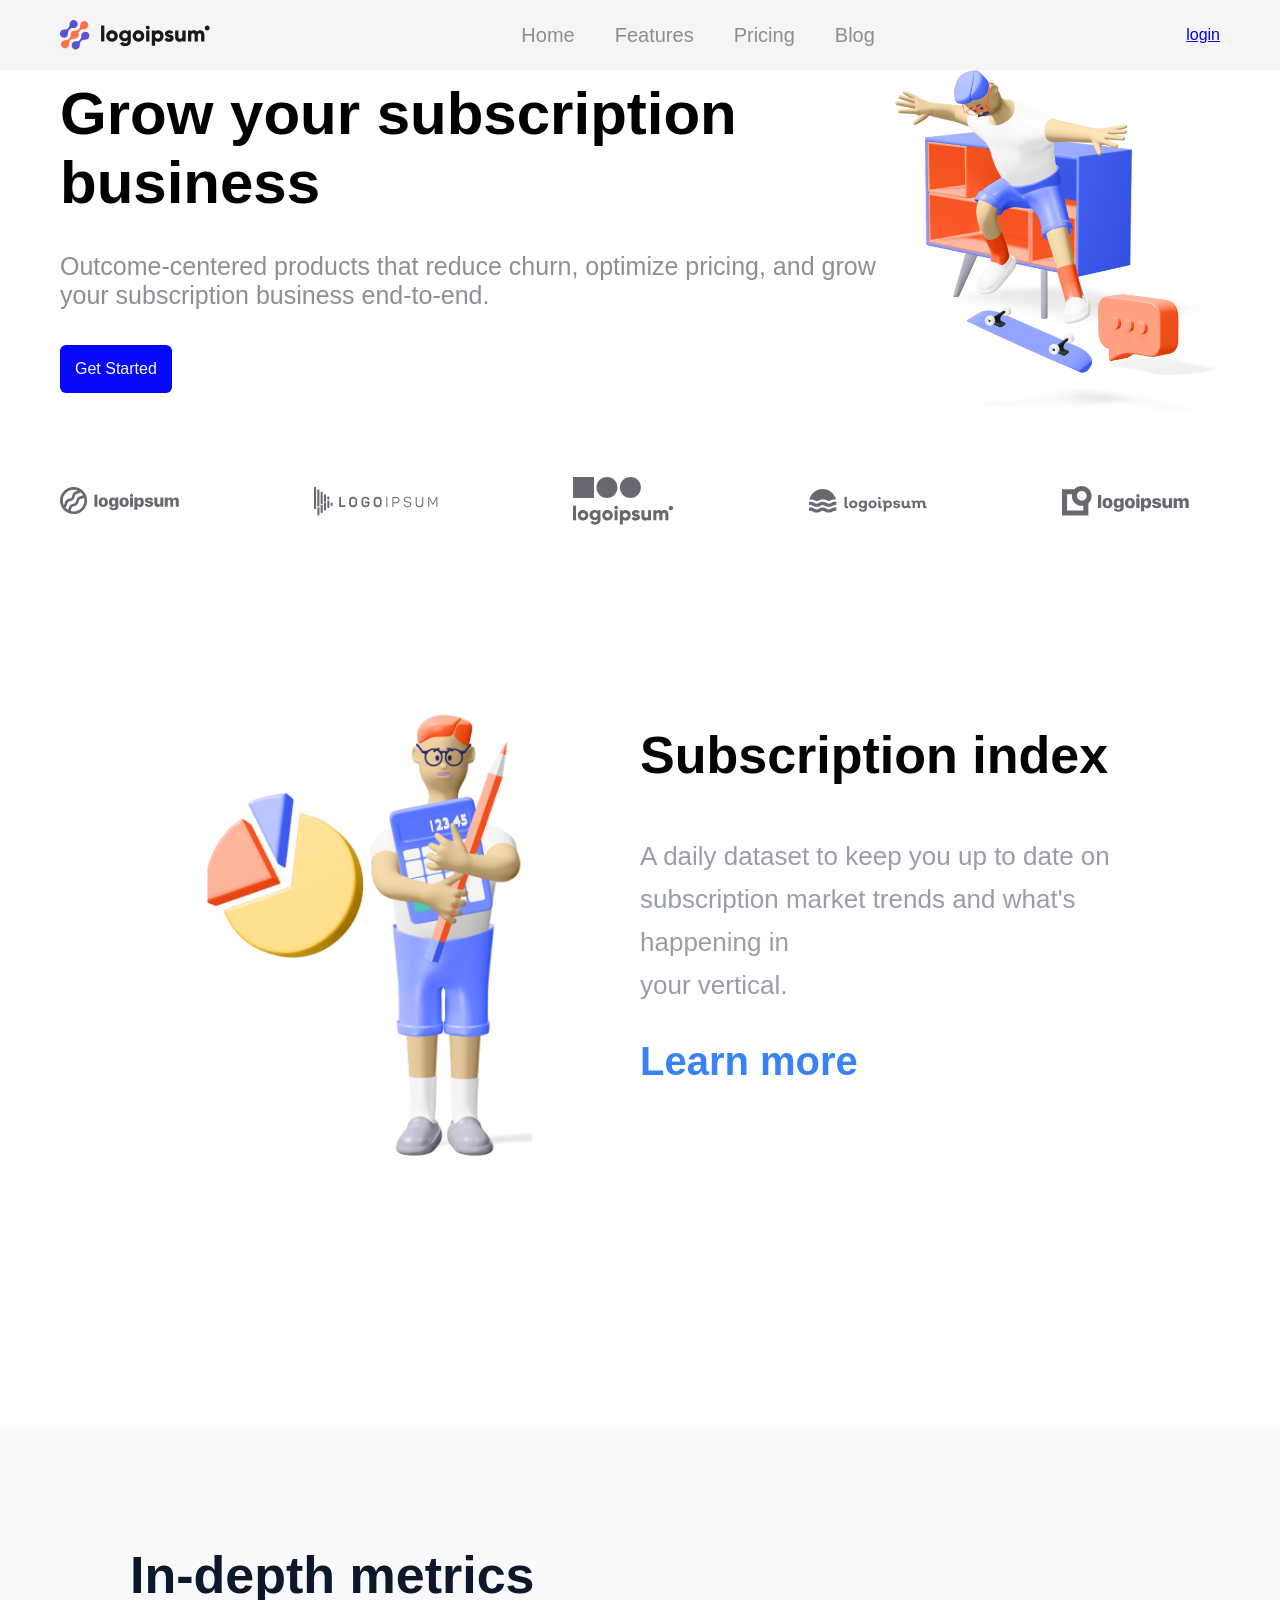
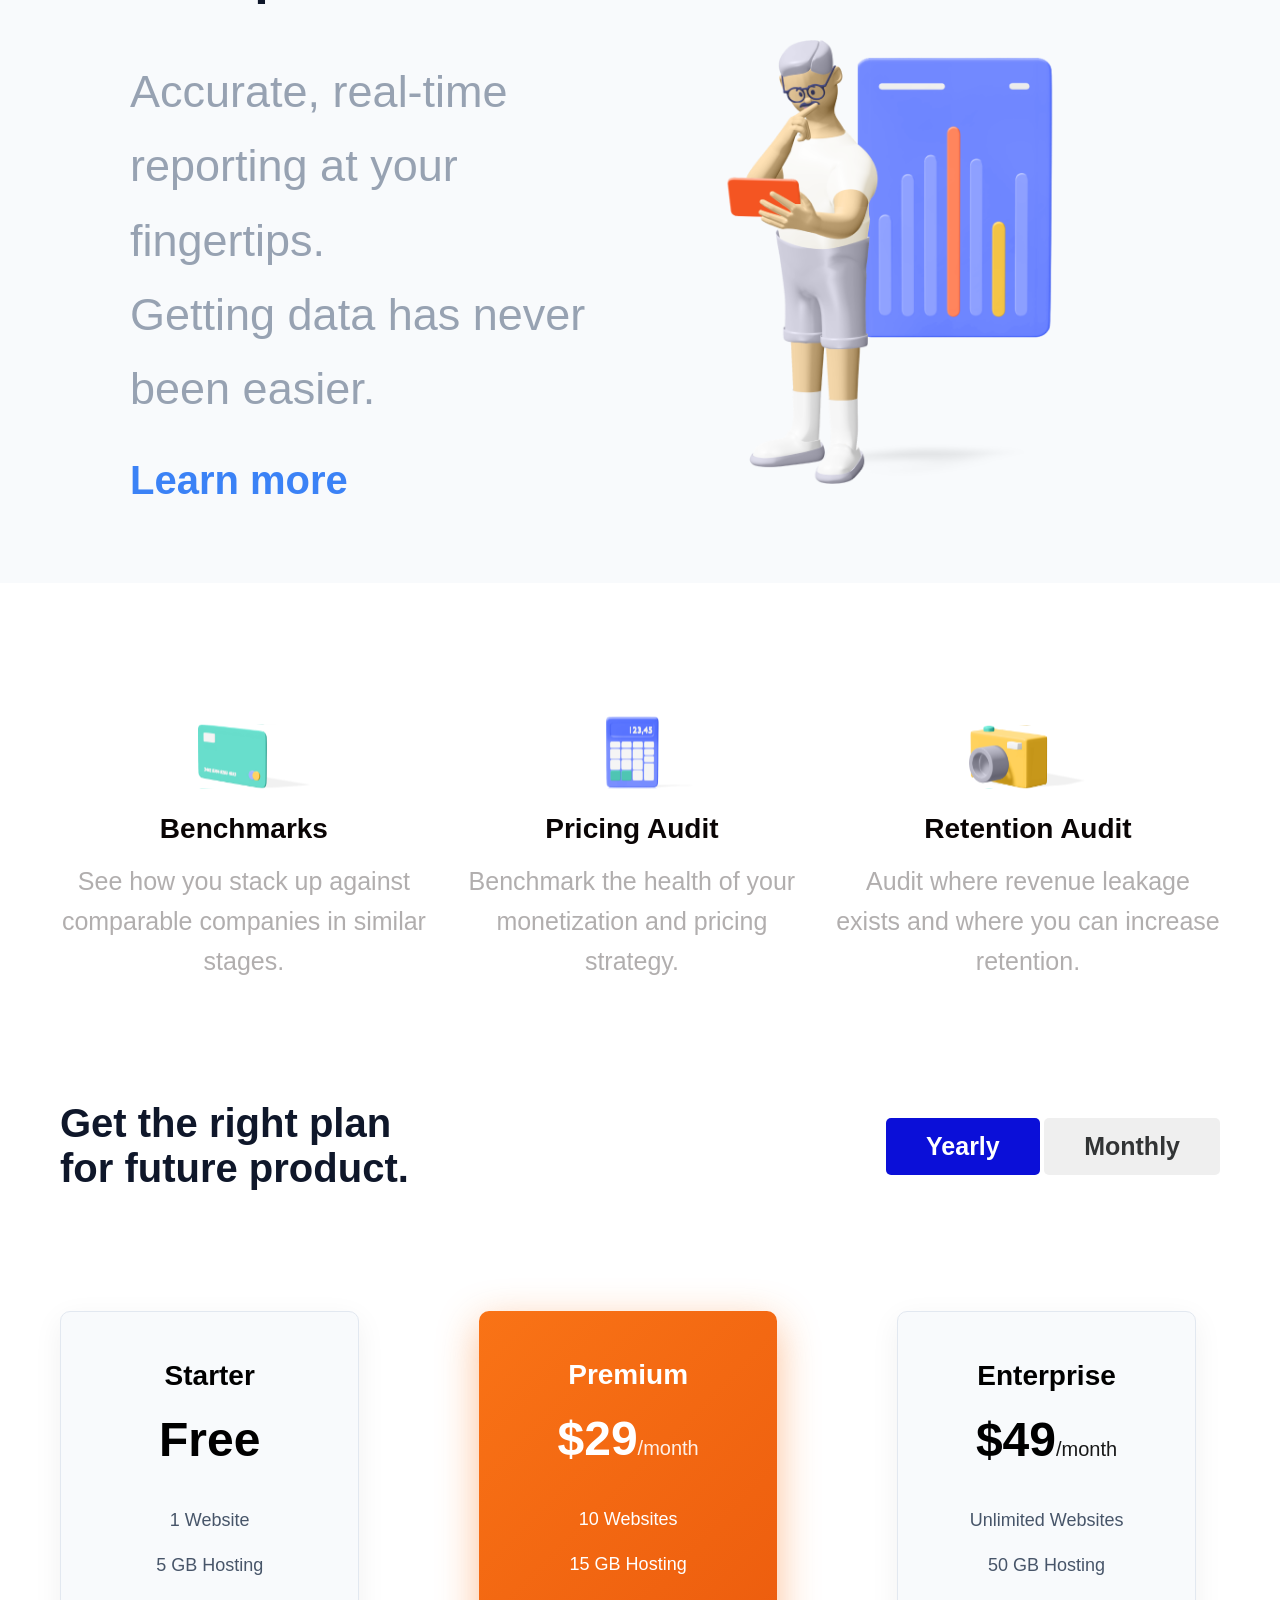
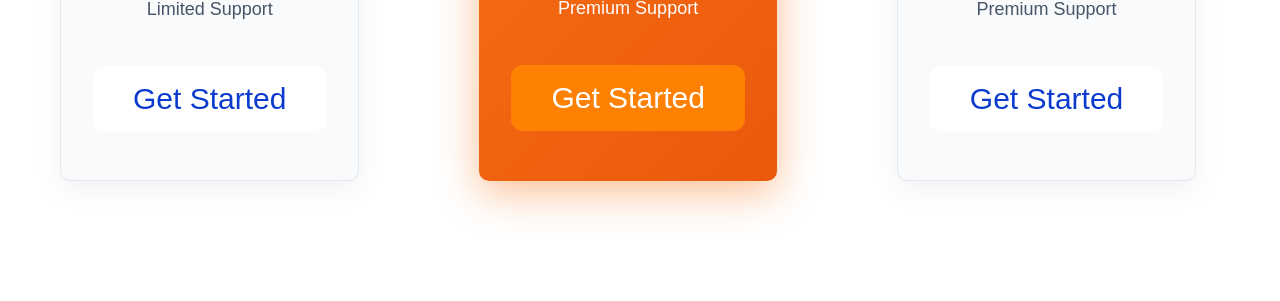
<file: index.html>
<!DOCTYPE html>
<html lang="en">
<head>
<meta charset="UTF-8">
<title>Navbar</title>
<link rel="stylesheet" href="style.css">
</head>
<body>

<header class="header">
  <div class="container">

    <div class="logo">
        <img src="./img/Logo Color.svg" alt="logo">
       
    </div>

    <nav class="nav">
      <a href="#">Home</a>
      <a href="Features.html">Features</a>
      <a href="Pricing.html">Pricing</a>
      <a href="#">Blog</a>
    </nav>
    <a href="login.html" id="authBtn" class="btn-orange">login</a>
  </div>
</header>

<main class="main-content">
  <div class="container">
  <div class="hero">
    <div class="hero_text">
        <h1 class="title">Grow your subscription business</h1>
          <div class="delivery-info">
            <p>Outcome-centered products that reduce churn, optimize pricing, and grow your subscription business end-to-end.</p>
          </div>
          <div class="buttons">
            <button>Get Started</button>
          </div>
    </div>
  <div><img src="./img/Hero 3D.png" alt="Pie" class="Pie"></div>
  </div>
  </div>
</main>
<div class="logos">
  <div class="container">
    <div class="logos-grid">
      <img src="./img/Group.svg" alt="logoipsum" class="logo">
      <img src="./img/Group (1).svg" alt="LOGOIPSUM" class="logo">
      <img src="./img/Group (2).svg" alt="logoipsum" class="logo">
      <img src="./img/Group (3).svg" alt="logoipsum" class="logo">
      <img src="./img/Group (5).svg" alt="logoipsum" class="logo">
      </div>
  </div>
</div>
<section class="subscription-section">
  <div class="container">
    <div class="content">
      <div class="illustration">
        <img src="./img/Content Image 02 (1).png" alt="Pie chart" class="pie-chart">
      <div class="text-content1">
        <h2>Subscription index</h2>
        <p>A daily dataset to keep you up to date on<br>subscription market trends and what's happening in<br>your vertical.</p>
        <a href="#" class="learn-more">Learn more</a>
      </div>

      </div>
    </div>
  </div>
</section>
<section class="metrics-section">
  <div class="container">
    <div class="content">
      <div class="text-content">
        <h2>In-depth metrics</h2>
        <p>Accurate, real-time reporting at your fingertips.<br>Getting data has never been easier.</p>
        <a href="#" class="learn-more">Learn more</a>
      </div>
      <div class="illustration">
        <img src="./img/Content Image.png" alt="Character with tablet" class="character">
      </div>
    </div>
  </div>
</section>
<section class="features-section">
  <div class="container">
    <div class="cards">
    
      <div class="card">
        <div class="icon-wrapper green">
          <img src="./img/Icon 001.svg" alt="Benchmarks icon" class="card-icon">
        </div>
        <h3>Benchmarks</h3>
        <p>See how you stack up against comparable companies in similar stages.</p>
      </div>

      <div class="card">
        <div class="icon-wrapper blue">
          <img src="./img/Icon 002.svg" alt="Pricing icon" class="card-icon">
        </div>
        <h3>Pricing Audit</h3>
        <p>Benchmark the health of your monetization and pricing strategy.</p>
      </div>

      <div class="card">
        <div class="icon-wrapper orange">
        <img src="./img/Icon 003.svg" alt="Retention icon" class="card-icon">
        </div>
        <h3>Retention Audit</h3>
        <p>Audit where revenue leakage exists and where you can increase retention.</p>
      </div>
    </div>
  </div>
</section>
<section class="pricing-section">
  <div class="container">
    <h2>Get the right plan<br>for future product.</h2>
    
    <div class="toggle-wrapper">
      <button class="toggle-btn yearly active">Yearly</button>
      <button class="toggle-btn monthly">Monthly</button>
    </div>
  </div>
</section>
<section class="pricing-plans">
  <div class="container">
    <div class="plans-grid">
      <div class="plan-card starter">
        <h3>Starter</h3>
        <div class="price">Free</div>
        <ul class="features">
          <li>1 Website</li>
          <li>5 GB Hosting</li>
          <li>Limited Support</li>
        </ul>
        <a href="#" class="btn">Get Started</a>
      </div>

      <div class="plan-card premium">
        <h3>Premium</h3>
        <div class="price">$29<span>/month</span></div>
        <ul class="features">
          <li>10 Websites</li>
          <li>15 GB Hosting</li>
          <li>Premium Support</li>
        </ul>
        <a href="#" class="btn">Get Started</a>
      </div>
      <div class="plan-card enterprise">
        <h3>Enterprise</h3>
        <div class="price">$49<span>/month</span></div>
        <ul class="features">
          <li>Unlimited Websites</li>
          <li>50 GB Hosting</li>
          <li>Premium Support</li>
        </ul>
        <a href="#" class="btn">Get Started</a>
      </div>
    </div>
  </div>
</section>



<script>
 window.onload = function() {
 renderAuth();
 };

  function renderAuth() {
  const savedName = localStorage.getItem('user_name');
  const authBtn = document.getElementById('authBtn'); 

  if (savedName && authBtn) {     
  authBtn.innerText = savedName;
  authBtn.href = "#"; 
  authBtn.style.background = "#28a745"; 

            
  if (!document.getElementById('logoutBtn')) {
  const logoutBtn = document.createElement('button');
  logoutBtn.id = 'logoutBtn'; 
  logoutBtn.innerText = 'Выход';
                
              
  logoutBtn.style.cssText = `
    margin-left: 15px;
    padding: 10px 15px;
    background-color: #dc3545;
    color: white;
    border: none;
    border-radius: 5px;
    cursor: pointer;
    font-weight: bold;
   `;
                
 logoutBtn.onclick = function() {
 localStorage.removeItem('user_name'); 
 window.location.reload(); 
 };    
authBtn.after(logoutBtn);
   }
 }
}
</script>

</body>
</html>
</file>
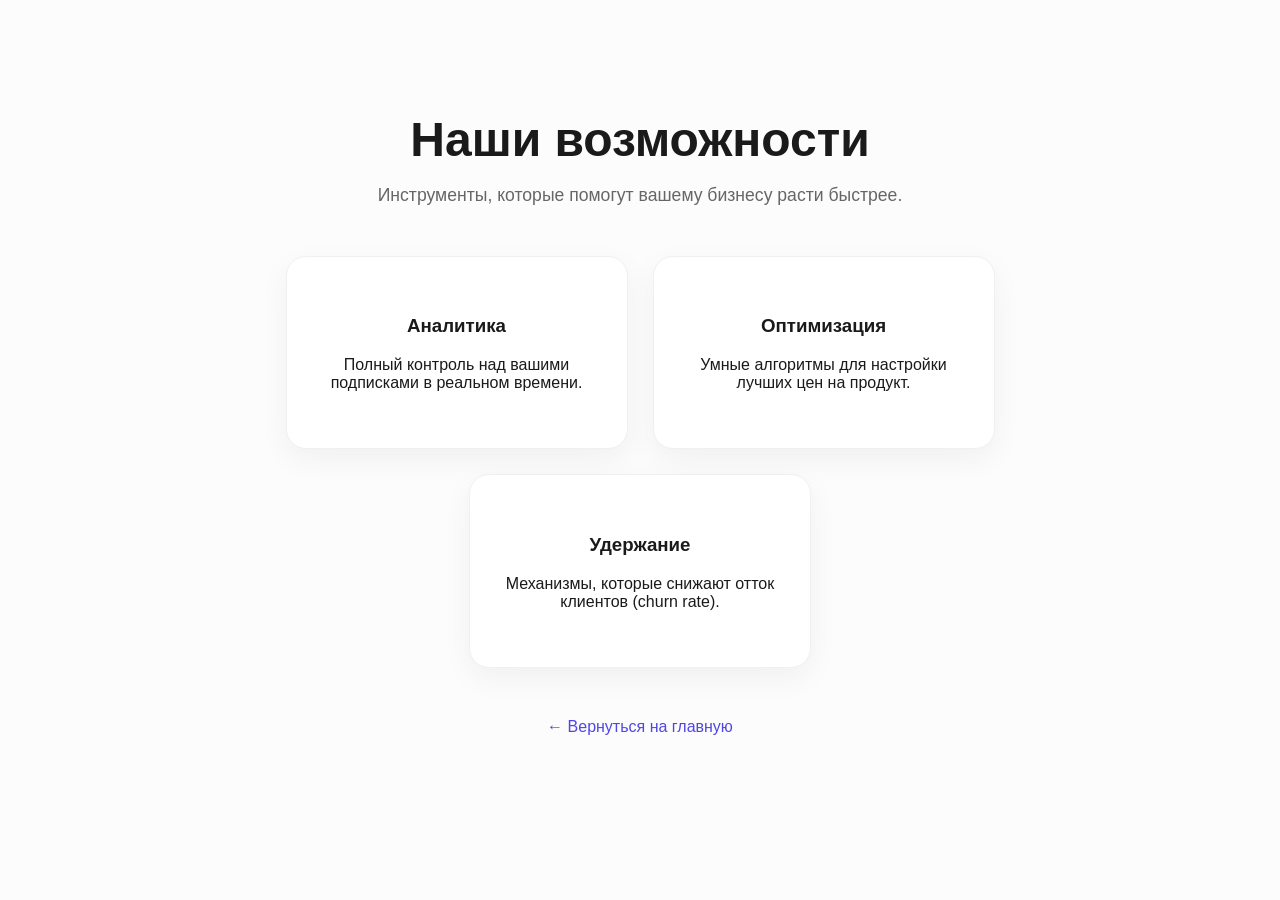
<file: Features.html>
<!DOCTYPE html>
<html lang="ru">
<head>
    <meta charset="UTF-8">
    <title>Features - Logoipsum</title>
    <link rel="stylesheet" href="style2.css">
</head>
<body>
    <div class="container">
        <h1>Наши возможности</h1>
        <p class="subtitle">Инструменты, которые помогут вашему бизнесу расти быстрее.</p>
        <div class="grid">
            <div class="card">
                <h3>Аналитика</h3>
                <p>Полный контроль над вашими подписками в реальном времени.</p>
            </div>
            <div class="card">
                <h3>Оптимизация</h3>
                <p>Умные алгоритмы для настройки лучших цен на продукт.</p>
            </div>
            <div class="card">
                <h3>Удержание</h3>
                <p>Механизмы, которые снижают отток клиентов (churn rate).</p>
            </div>
        </div>
        
        <a href="index.html" class="nav-link">← Вернуться на главную</a>
    </div>
</body>
</html>
</file>
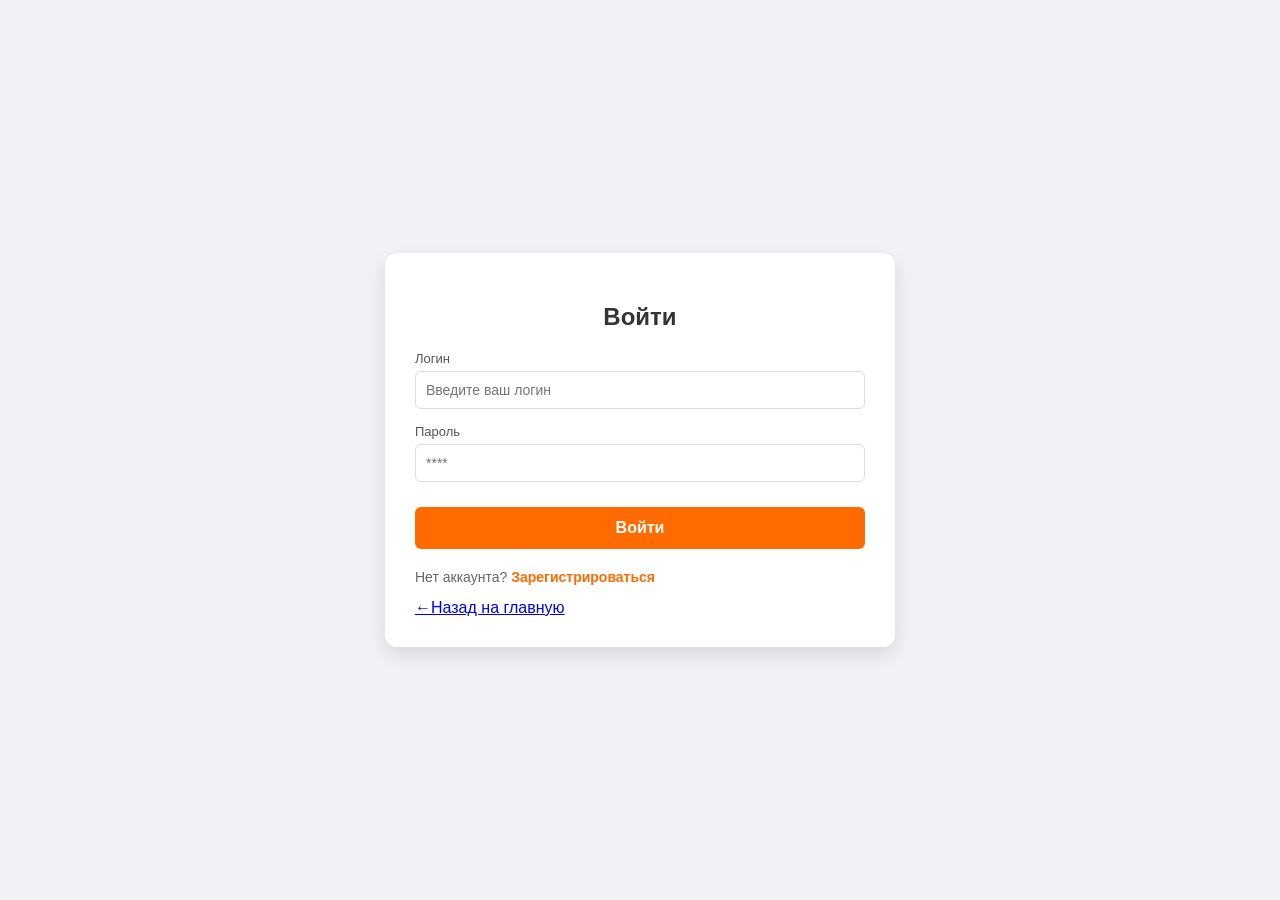
<file: login.html>
<!DOCTYPE html>
<html lang="ru">
<head>
    <meta charset="UTF-8">
    <meta name="viewport" content="width=device-width, initial-scale=1.0">
    <title>Войти - Logoipsum</title>
    <link rel="stylesheet" href="style3.css"> </head>
<body>

 <div class="reg-card">
    <h2>Войти</h2>
    
    <div class="input-group">
      <label>Логин</label>
      <input type="text" id="loginName" placeholder="Введите ваш логин">
    </div>

    <div class="input-group">
       <label>Пароль</label>
       <input type="password" id="loginPassword" placeholder="****">
    </div>

    <button class="btn-reg" onclick="handleLogin()">Войти</button>
    
    <p style="margin-top: 20px; font-size: 14px; color: #666;">
        Нет аккаунта? <a href="registration.html" style="color: #ff6b00; text-decoration: none; font-weight: bold;">Зарегистрироваться</a>
    </p>
    
    <a href="index.html" class="back-home">←Назад на главную</a>
</div>

<script>
    function handleLogin() {
        const loginInput = document.getElementById('loginName').value;
        const passwordInput = document.getElementById('loginPassword').value;

        const savedUser = localStorage.getItem('registered_user');
        const savedPass = localStorage.getItem('registered_pass');

        if (loginInput === savedUser && passwordInput === savedPass) {
            localStorage.setItem('user_name', loginInput);
            window.location.href = 'index.html';
        } else {
            alert("Ошибка! Неверное имя пользователя или пароль.");
        }
    }
</script>

</body>
</html>
</file>
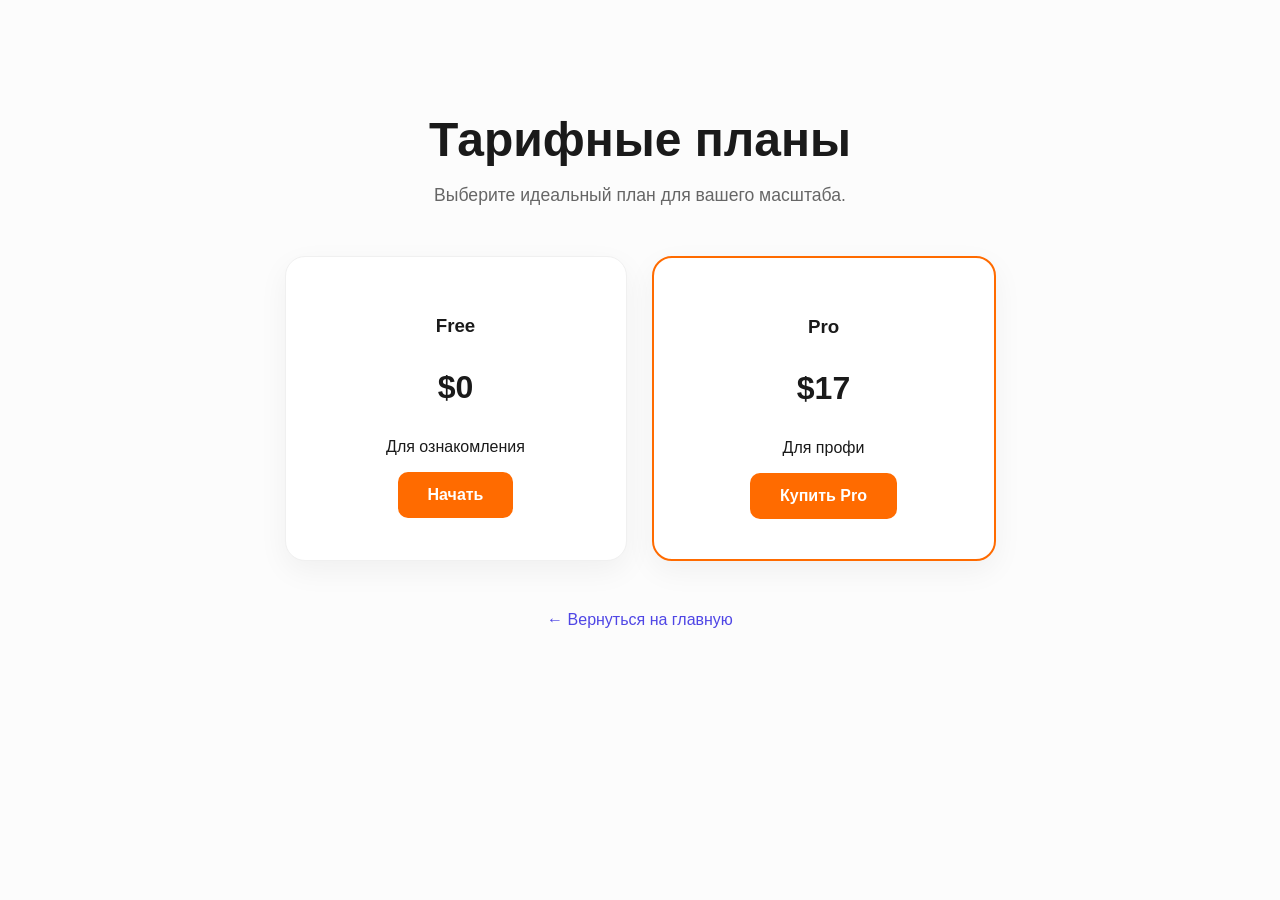
<file: Pricing.html>
<!DOCTYPE html>
<html lang="ru">
<head>
    <meta charset="UTF-8">
    <title>Pricing - Logoipsum</title>
    <link rel="stylesheet" href="style2.css">
</head>
<body>
    <div class="container">
        <h1>Тарифные планы</h1>
        <p class="subtitle">Выберите идеальный план для вашего масштаба.</p>
        
        <div class="grid">
            <div class="card">
                <h3>Free</h3>
                <p style="font-size: 2rem; font-weight: bold;">$0</p>
                <p>Для ознакомления</p>
                <a href="#" class="btn-orange">Начать</a>
            </div>
            <div class="card" style="border: 2px solid #ff6b00;">
                <h3>Pro</h3>
                <p style="font-size: 2rem; font-weight: bold;">$17</p>
                <p>Для профи</p>
                <a href="#" class="btn-orange">Купить Pro</a>
            </div>
        </div>
        
        <a href="index.html" class="nav-link">← Вернуться на главную</a>
    </div>
</body>
</html>
</file>
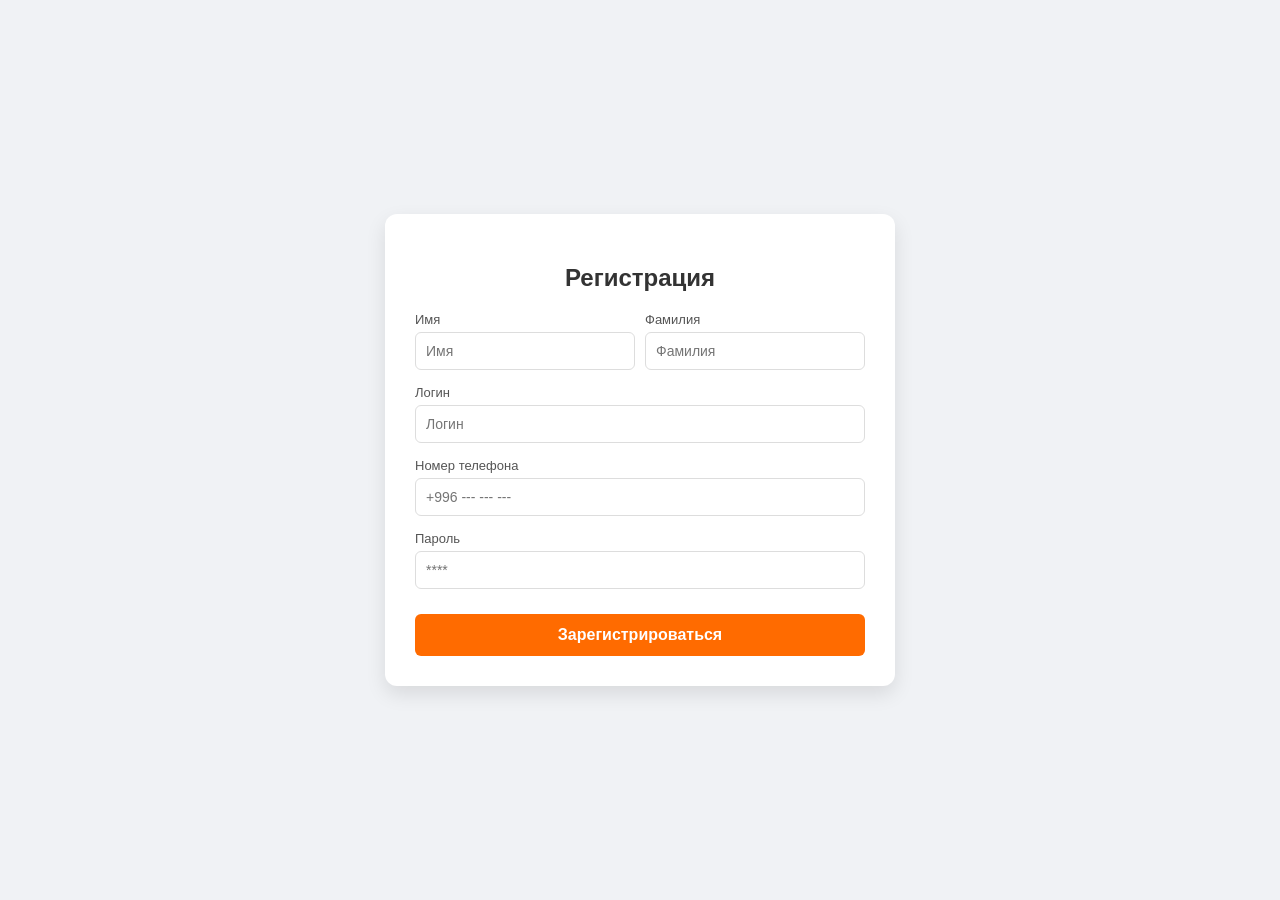
<file: registration.html>
<!DOCTYPE html>
<html lang="ru">
<head>
    <meta charset="UTF-8">
    <meta name="viewport" content="width=device-width, initial-scale=1.0">
    <title>Registration</title>
    <link rel="stylesheet" href="style3.css"> </head>
<body>

<div class="reg-card">
    <h2>Регистрация</h2>
    
   <div class="input-row">
    <div class="input-group">
        <label>Имя</label>
        <input type="text" id="firstName" placeholder="Имя">
    </div>
    <div class="input-group">
        <label>Фамилия</label>
        <input type="text" id="lastName" placeholder="Фамилия">
    </div>
</div>

    <div class="input-group">
      <label>Логин</label>
       <input type="text" id="userName" placeholder="Логин">
    </div>

    <div class="input-group">
      <label>Номер телефона</label>
      <input type="tel" id="phone" placeholder="+996 --- --- ---">
    </div>

    <div class="input-group">
     <label>Пароль</label>
     <input type="password" id="password" placeholder="****">
    </div>

    <button class="btn-reg" onclick="registerUser()">Зарегистрироваться</button>
</div>

<script>
    function registerUser() {
        const fName = document.getElementById('firstName').value;
        const lName = document.getElementById('lastName').value;
        
        if (fName && lName) {
            localStorage.setItem('user_name', fName + " " + lName);
            window.location.href = 'index.html';
        } else {
            alert('Пожалуйста,напишите своё имя!');
        }
    }
</script>

<script>
    window.onload = function() {
        const savedName = localStorage.getItem('user_name');
        const authBtn = document.getElementById('authBtn'); 

        if (savedName && authBtn) {
            authBtn.innerText = savedName;
            authBtn.href = "#"; 
            authBtn.style.background = "#28a745"; 

            const logoutBtn = document.createElement('button');
            logoutBtn.innerText = 'Выход';
            
            logoutBtn.style.cssText = "margin-left:10px; padding:10px; background:#dc3545; color:white; border:none; border-radius:5px; cursor:pointer;";

            logoutBtn.onclick = function() {
                localStorage.removeItem('user_name'); 
                window.location.reload(); 
            };

            authBtn.after(logoutBtn);
        }
    };
</script>

<script>
    function registerUser() {
        const uName = document.getElementById('userName').value; 
        const pass = document.getElementById('password').value; 

        if (uName && pass) {
            localStorage.setItem('registered_user', uName);
            localStorage.setItem('registered_pass', pass);
            
            alert("Вы зарегистрировались! Теперь войдите, используя свой логин.");
            window.location.href = 'login.html'; 
        } else {
            alert("Введите имя пользователя и пароль!");
        }
    }
</script>

</body>
</html>
</file>
<file: style.css>
*{
  margin:0;
  padding:0;
  box-sizing:border-box;
  font-family: Arial;
}

.header{
  background:#f5f5f5;
  padding:20px 0;
}
.hero{
  display: flex;
  justify-content: space-between;
  align-items: center;
}
.hero_text{
  display: flex;
  flex-direction: column;
  gap:35px
}
h1{
  font-size:60px;
}
.container{
  max-width:1200px;
  margin:0 auto;
  padding:0 20px;
  display:flex;
  align-items:center;
  justify-content:space-between;
}

.logo{
  display:flex;
  align-items:center;
  gap:8px;
}

.logo img{
  width:150px;
}

.nav{
  display:flex;
  gap:40px;
}

.nav a{
  text-decoration:none;
  color:rgba(65, 64, 64, 0.573);
  font-size:20px;
}

.btn{
  background:#ff6a4d;
  color:white;
  border:none;
  padding:12px 22px;
  border-radius:6px;
  cursor:pointer;
}

.main-content { 
  display: flex;
  justify-content: space-between;
  align-items: center;
}

.main-content p{
color: #545960ab;
font-size: 25px;
}

.main-content .Pie{
position:static;
  left: auto;
  right: 45%;
  width: 325px;
  z-index:1;
}

.text-block {
   max-width: 50%;
}

.text-block h1 { 
  font-size: 72px; 
  margin-bottom: 20px;
}

.buttons {
 display:flex;
 gap: 25px;
 margin-bottom: 15px;

}

.buttons button {
  padding: 15px;
  border:none;
  background-color:rgb(7, 7, 249);
  color:rgb(247, 247, 249);
 border-radius: 6px; 
 font-size: 16px; 
 font:100px;
}

.logos {
  background-color: #ffffff;      
  padding: 60px 20px;             
  text-align: center;
}

.logos-grid {
  display: flex;             
  align-items: center;
  gap: 120px 135px;                 
}

.subscription-index {
  padding: 120px 0 80px;
  background: #ffffff;
  text-align: center; 
}

.content {
  display: flex;
  align-items: center;
  justify-content: center;          
  gap: 140px;                      
  max-width: 1100px;                
  margin: 0 auto;
}

.illustration {
  position: relative;
  flex: 0 0 520px;                
  height: 520px;                   
}

.pie-chart {
  position: absolute;
  top: 35%;
  left: 22%;                        
  transform: translate(-50%, -50%);
  width: 150px;                     
  z-index: 1;
}

.character {
  position: absolute;
  bottom: 0;
  left: 58%;                        
  transform: translateX(-50%);
  width: 200px;                     
  height: auto;
  z-index: 2;
}

.text-content {
  flex: 0 0 520px;                  
  text-align: left;
}

.text-content p {
  font-size: 20px;
  line-height: 1.65;
  color: #475569;
  margin: 0 0 32px 0;
}

.text-content p:first-of-type {
  opacity: 0.65;                   
  color: #64748b;                  
  font-weight: 400;
}

.learn-more {
  display: inline-block;
  font-size: 20px;
  font-weight: 600;
  color: #064de8;
  text-decoration: none;
  transition: all 0.25s ease;
}

.learn-more:hover {
  color: #0033cc;
  padding-left: 8px;
}

.content {
  display: flex;
  align-items: center;
  justify-content: center;
  gap: 0px;
  max-width: 1100px;
  margin: 0 auto;
}

.text-content1{
  margin-left: 550px;
  flex:0 0 500px;
  text-align:left;
}

.text-content1 h2{
   font-size: 52px;
  font-weight: 800;
  margin-bottom: 50px;
  color: #000000fb;
}

.text-content1 p {
  font-size: 26px;
  line-height: 1.65;
  color: #525f729b;
  margin-bottom: 32px;
}

.text-content {
  flex: 0 0 500px;
  text-align: left;
}

.text-content h2 {
  font-size: 52px;
  font-weight: 800;
  margin-bottom: 50px;
  color: #0f172a;
}

.text-content p {
  font-size: 45px;
  line-height: 1.65;
  color: #475569;
  margin-bottom: 32px;
}

.learn-more {
  display:block;
  font-size: 40px;
  font-weight: 600;
  color: #3b82f6;
  text-decoration: none;
  transition: all 0.3s ease;
}


.subscription-section {
  padding: 140px 0 100px;
  background: #ffffff;
}

.subscription-section .illustration {
  position: relative;
  flex:  600px;
  height: 600px;
}

.subscription-section .pie-chart {
  position:absolute;
  left: auto;
  right: 45%;
  width: 325px;
  z-index:1;
}

.subscription-section .character {
  position: absolute;
  bottom: 0;
  left: 58%;
  transform: translateX(-50%);
  width: 420px;
  z-index: 2;
  animation: float 8s ease-in-out infinite;
}

.metrics-section {
  padding: 120px 0 80px;
  background: #f8fafc; 
}

.metrics-section .illustration {
  position: relative;
  flex: 0 0 520px;
  height: 520px;
}

.metrics-section .character {
  position: absolute;
  bottom: 0;
  left: 50%;
  transform: translateX(-50%);
  width: 325px;
  z-index: 2;
  animation: float 7s ease-in-out infinite;
}

.metrics-section .charts-overlay {
  position: absolute;
  top: 38%;
  left: 50%;
  transform: translate(-50%, -50%);
  width: 260px;
  z-index: 3;
}

.features-section {
  padding: 120px 0;
  background: #ffffff;
}


.cards {
  display: flex;                    
  justify-content: center;          
  align-items:center;             
  gap: 40px;                        
}

.card {
  display: flex;
  flex-direction: column;
  align-items: center;
  text-align: center;
}


.icon-wrapper {
  height: 100px;
  border-radius: 100%;
  display: flex;
  margin: 0 auto 10px;
}


.card h3 {
  font-size: 28px;
  font-weight: 700;
  margin-bottom: 16px;
  color: #0a0505;
}

.card p {
  font-size: 25px;
  line-height: 1.6;
  color: #7a767696;
}


.pricing-section h2 {
  font-size: 40px;
  font-weight: 600;
  color: #0f172a;
}

.toggle-btn {
  padding: 14px 40px;
  font-size: 25px;
  font-weight: 600;
  border: none;
  border-radius: 5px;
  color: #010405cb;
}

.toggle-btn.active,
.toggle-btn:hover {
  background: #0b0fd8;
  color: white;
 
}

.pricing-plans {
  padding: 120px 0;
  background: #ffffff;
  text-align: center;
}

.plans-grid {
  display: flex;
  justify-content: center;
  gap: 120px;
}

.plan-card {
  flex: 1 1 32px;
  background: #f8fafc;
  border-radius: 10px;
  padding: 48px 32px; 
  text-align: center;
  box-shadow: 0 8px 30px rgba(0, 0, 0, 0.06);
  border: 1px solid #e2e8f0;
}

.plan-card:hover {
  transform: translateY(-12px);
  box-shadow: 0 20px 50px rgba(0, 0, 0, 0.12);
  border-color: #cbd5e1;
}


.plan-card.premium {
  background: linear-gradient(135deg, #f97316, #ea580c);
  color: white;
  border: none;
  box-shadow: 0 12px 40px rgba(249, 116, 22, 0.452);
}

.plan-card.premium h3,
.plan-card.premium .price,
.plan-card.premium .features li,
.plan-card.premium .btn {
  color: white;
}

.plan-card h3 {
  font-size: 28px;
  font-weight: 700;
  margin-bottom: 24px;
}

.plan-card .price {
  font-size: 48px;
  font-weight: 800;
  margin-bottom: 40px;
  line-height: 1;
}

.plan-card .price span {
  font-size: 20px;
  font-weight: 500;
  opacity: 0.9;
}

.features {
  list-style: none;
  padding: 0;
  margin: 0 0 40px 0;
}

.features li {
  font-size: 18px;
  line-height: 1.8;
  color: #475569;
  margin-bottom: 12px;
}

.btn {
  display: inline-block;
  padding: 16px 40px;
  background: #fe8104;
  color: rgb(10, 59, 206);
  font-size: 30px;
  font-weight: 400;
  border-radius: 12px;
  text-decoration: none;
}
.btn1{
 display: inline-block;
  padding: 16px 40px;
  background: #fe8104;
  color: rgb(251, 251, 252);
  font-size: 25px;
  font-weight: 300;
  border-radius: 10px;
  text-decoration: none;
}

.btn:hover {
  background: #ffffff;
}

.starter .btn,
.enterprise .btn {
  background: #ffffff;
}

@media (max-width: 1024px) {
  
  .content, 
  .main-content, 
  .hero {
    max-width: 960px;
    margin: 20px;
    padding: 0  25px;
    display: flex;
    gap: 30px;
  }

 
  .text-content1 {
    margin-left: 380px; 
    flex: 1;
  }

  .text-content, .text-block {
    flex: 1;
  }

  
  .illustration {
    flex: 0 0 450px; 
    height: 450px;
  }

  .illustration .character {
    width: 300px; 
  }

  .illustration .pie-chart, 
  .illustration .charts-overlay {
    width: 300px;
  }

  
  .plans-grid {
    display: flex;
    flex-direction: column; 
    align-items: center;    
    gap: 75px;             
    width: 100%;            
  }

 .plan-card {
   width: 80%;            
   max-width: 800px;      
   padding: 40px;        
  }
  

  
  .plan-card h3 {
    font-size: 100px;
    margin-bottom: 20px;
    text-transform: uppercase;
  }


  .plan-card .price {
    font-size: 80px;      
    font-weight: bold;
    margin-bottom: 25px;
  }

  .plan-card .features {
    list-style: none;
    padding: 0;
    margin-bottom: 30px;
    width: 100%;          
  }

  .plan-card .features li {
    font-size: 50px;      
    margin-bottom: 30px;  
    color: #555;          
  }

  
  .cards {
    display: flex;             
    flex-direction: column;    
    align-items: center;      
    gap: 150px;                
    
    margin: 0px auto;        
    padding: 0 100px;
    margin-bottom: 50px;
  }

  .card p {
    font-size: 35px;
  }
 
  .icon-wrapper.green, .icon-wrapper.blue {
    width: 250px;
    height: 250px;
  }

  .card-icon {
    width: 270px; 
    height: auto;
  }

  
  .logos-grid{
    gap: 120px 65px;
  }
  
  
}
</file>
<file: style2.css>
body {
    font-family: 'Segoe UI', Arial, sans-serif;
    margin: 0;
    padding: 0;
    background-color: #fcfcfc;
    color: #1a1a1a;
    display: flex;
    flex-direction: column;
    align-items: center;
    min-height: 100vh;
}

.container {
    max-width: 1000px;
    width: 90%;
    margin-top: 80px;
    text-align: center;
}

h1 {
    font-size: 48px;
    margin-bottom: 15px;
    font-weight: 700;
}

p.subtitle {
    color: #666;
    font-size: 17.6px;
    margin-bottom: 50px;
}

.grid {
    display: flex;
    justify-content: center;
    gap: 25px;
    flex-wrap: wrap;
}

.card {
    background: #fff;
    padding: 40px 30px;
    border-radius: 20px;
    box-shadow: 0 10px 30px rgba(0,0,0,0.05);
    border: 1px solid #f0f0f0;
    width: 280px;
    transition: transform 0.3s ease;
}

.card:hover {
    transform: translateY(-10px);
}

.btn-orange {
    background-color: #ff6b00;
    color: white;
    padding: 14px 30px;
    border-radius: 10px;
    text-decoration: none;
    font-weight: 600;
    display: inline-block;
    border: none;
    cursor: pointer;
}

.btn-orange:hover {
    background-color: #e66000;
}

.nav-link {
    margin-top: 50px;
    display: block;
    color: #4F46E5;
    text-decoration: none;
    font-weight: 500;
}

@media (max-width: 1024px) {

    .container {
        margin-top: 40px; 
    }

    .container h1 {
     font-size: 60px;
     padding: 10px;
    }

    .grid {
        flex-direction: column; 
        align-items: center;
        gap: 50px;    
    }

    .card {
        width: 100%;       
        max-width: 450px;  
        padding: 25px;    
    }

    .nav-link{
     font-size: 25px;
    }

    .grid p{
     font-size: 25px;
     color: #666;   
    }

    .container p {
     font-size: 20px;
    }

    .container h3{
     font-size: 25px;
    }
}
</file>
<file: style3.css>
body {
    font-family: 'Segoe UI', sans-serif;
    background-color: #f0f2f5;
    display: flex;
    justify-content: center;
    align-items: center;
    height: 100vh;
    margin: 0;
}

.reg-card {
    background: white;
    padding: 30px;
    border-radius: 12px;
    box-shadow: 0 8px 20px rgba(0,0,0,0.1);
    width: 100%;
    max-width: 450px;
}

h2 {
    text-align: center;
    margin-bottom: 20px;
    color: #333;
}

.input-row {
    display: flex;
    gap: 10px;
}

.input-group {
    margin-bottom: 15px;
    width: 100%;
}

label {
    display: block;
    font-size: 13px;
    margin-bottom: 5px;
    color: #555;
}   

input {
    width: 100%;
    padding: 10px;
    border: 1px solid #ddd;
    border-radius: 6px;
    font-size: 14px;
    box-sizing: border-box;
}

input:focus {
    border-color: #ff6b00;
    outline: none;
}

.btn-reg {
    width: 100%;
    background-color: #ff6b00;
    color: white;
    padding: 12px;
    border: none;
    border-radius: 6px;
    font-weight: bold;
    cursor: pointer;
    font-size: 16px;
    margin-top: 10px;
}

.btn-reg:hover {
    background-color: #e66000;
}

@media (max-width: 768px) {
    body {
        padding: 10px; 
    }

    .reg-card {
        padding: 20px;       
        max-width: 350px;    
        border-radius: 10px; 
    }

    h2 {
        font-size: 20px;    
        margin-bottom: 15px;
    }

    .input-group {
        margin-bottom: 10px; 
    }

    label {
        font-size: 12px;     
    }

    input {
        padding: 8px 10px;   
        font-size: 14px;
    }

    .btn-reg {
        padding: 10px;       
        font-size: 14px;
    }
}


@media (max-width: 480px) {
    .reg-card {
        max-width: 300px;   
        padding: 15px;
    }
}
</file>
